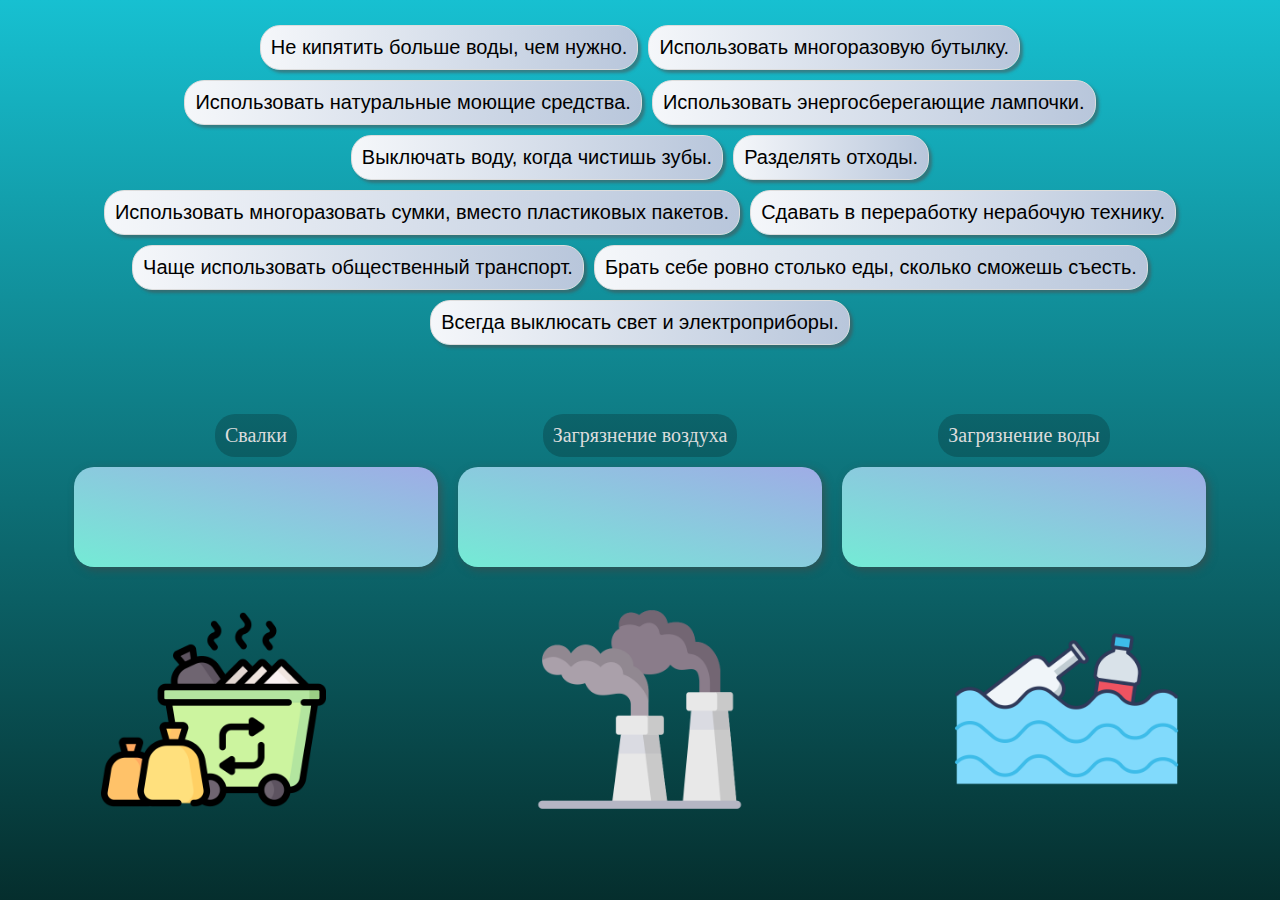
<file: index.html>
<!DOCTYPE html>


<html>
  <head>
    <title>DragGroup</title>

    <meta charset='utf-8'>
    <meta name='viewport' content='width=360, user-scalable=no'>

    <link rel='icon' href='./Main/Icon.ico'>
    <link rel='manifest' href='./Main/Main.webmanifest'>
    <link rel='stylesheet' href='./Main/Main.css'>
    <script type='module' src='./Main/Main.js'></script>
    <audio src='./Media/owngame-tada.mp3' type='audio/mpeg'></audio>
  </head>

  <body>
    <x-draggroup>
      <div data-title='Свалки'>
        <div>Брать себе ровно столько еды, сколько сможешь съесть.</div>
        <div>Разделять отходы.</div>
        <div>Сдавать в переработку нерабочую технику.</div>
        <div>Использовать многоразовую бутылку.</div>
        <div>Использовать многоразовать сумки, вместо пластиковых пакетов.</div>
      </div>
      <div data-title='Загрязнение воздуха'>
        <div>Всегда выклюсать свет и электроприборы.</div>
        <div>Не кипятить больше воды, чем нужно.</div>
        <div>Использовать энергосберегающие лампочки.</div>
        <div>Чаще использовать общественный транспорт.</div>
      </div>
      <div data-title='Загрязнение воды'>
        <div>Выключать воду, когда чистишь зубы.</div>
        <div>Использовать натуральные моющие средства.</div>
      </div>
    </x-draggroup>

    <img src='./Media/1.png'>
    <img src='./Media/2.png'>
    <img src='./Media/3.png'>
<!--     <img src='./Media/1.png'> -->

    <div class='finally'>
      <img class='logo' src='./Media/Logo.png'>
      <div class='finally_text'>Молодцы! Всё правильно!</div>
    </div>
  </body>
</html>
</file>
<file: Main/Main.css>
:root {
  height: 100%;
}

body {
  background: linear-gradient(to top, #052e2d 0%, #17c0d1 100%) no-repeat fixed;
  display: grid;
  grid-template: repeat(3, auto) / repeat(3, 1fr);
  height: 100%;
  margin: 0;
}

x-draggroup {
  grid-area: 1 / 1 / 1/-1;
  font: 20px 'Arial';
}

img {
  height: 25vh;
  margin: 0 auto;
  object-fit: contain;
  pointer-events: none;
  user-select: none;
  self-align: center;
  self-justify: center;
  /* width: 40%; */
}

.finally {
  display: none;
  align-items: center;
  background: linear-gradient(to top, #0ba360 0%, #3cba92 100%) no-repeat fixed;
  /* display: grid; */
  height: 100vh;
  justify-content: center;
  position: fixed;
  width: 100vw;
  /* grid-auto-flow: column; */
  z-index: 1;
  grid-template: 90px auto / 100%;
}

.finally_text {
  font: 87px 'Arial';
  text-align: center;
  color: floralwhite;
}

.logo {
  height: 80px;
  justify-self: start;
  margin: 0;
  position: relative;
  right: 35%;
}
</file>
